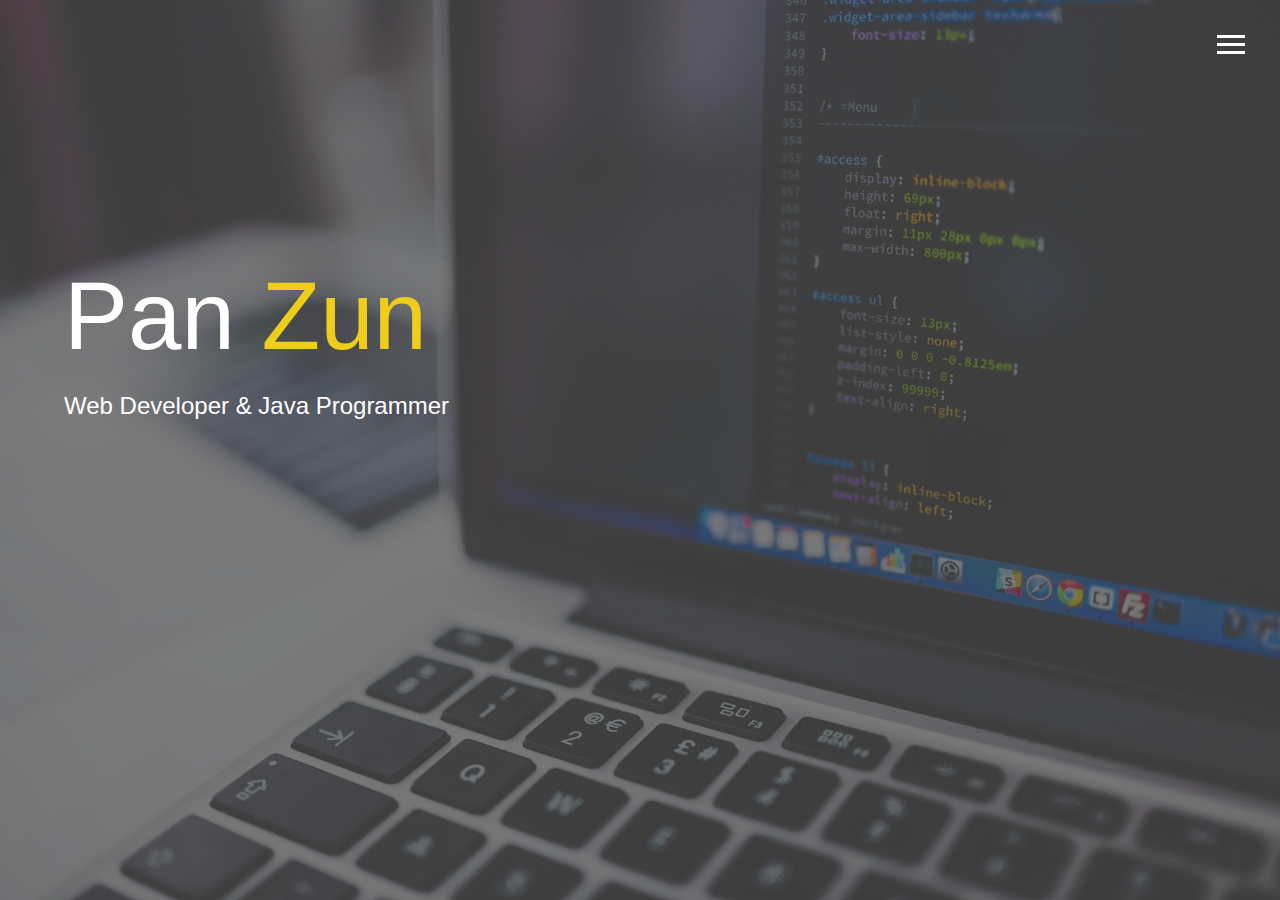
<file: index.html>
<!DOCTYPE html>
<html lang="en">

<head>
  <meta charset="UTF-8" />
  <meta name="viewport" content="width=device-width, initial-scale=1.0" />
  <meta http-equiv="X-UA-Compatible" content="ie=edge" />
  <title>Pan Zun | Portfolio</title>
  <link rel="stylesheet" href="style.css" />
  <link rel="stylesheet" href="https://use.fontawesome.com/releases/v5.5.0/css/all.css" integrity="sha384-B4dIYHKNBt8Bc12p+WXckhzcICo0wtJAoU8YZTY5qE0Id1GSseTk6S+L3BlXeVIU"
    crossorigin="anonymous" />
</head>

<body id="bg-img">
  <div class="overlay"></div>
  <header>
    <div class="hamburger">
      <div class="hamburger-line"></div>
      <div class="hamburger-line"></div>
      <div class="hamburger-line"></div>
    </div>

    <nav class="menu">
      <div class="menu-branding">
        <div class="portrait"></div>
      </div>
      <ul class="menu-nav">
        <li class="nav-item">
          <a href="index.html" class="nav-link">Home</a>
        </li>
        <li class="nav-item">
          <a href="about.html" class="nav-link">About Me</a>
        </li>
        <li class="nav-item"><a href="work.html" class="nav-link">Work</a></li>
        <li class="nav-item"><a href="contact.html" class="nav-link">Contact</a></li>
      </ul>
    </nav>
  </header>

  <main id="home">
    <h1 class="lg-heading">Pan <span class="text-secondary">Zun</span></h1>
    <h2 class="small-heading">Web Developer & Java Programmer</h2>
    <div class="icons">
      <a href="#!"><i class="fab fa-twitter fa-2x"></i></a>
      <a href="https://www.facebook.com/pan.zun.7" target="_blank"><i class="fab fa-facebook fa-2x"></i></a>
      <a href="https://www.instagram.com/pan_zun_23/" target="_blank"><i class="fab fa-instagram fa-2x"></i></a>
      <a href="https://github.com/zun21/City-Gallery/commits?author=zun21" target="_blank"><i class="fab fa-github fa-2x"></i></a>
    </div>
  </main>
  <script src="app.js"></script>
</body>

</html>
</file>
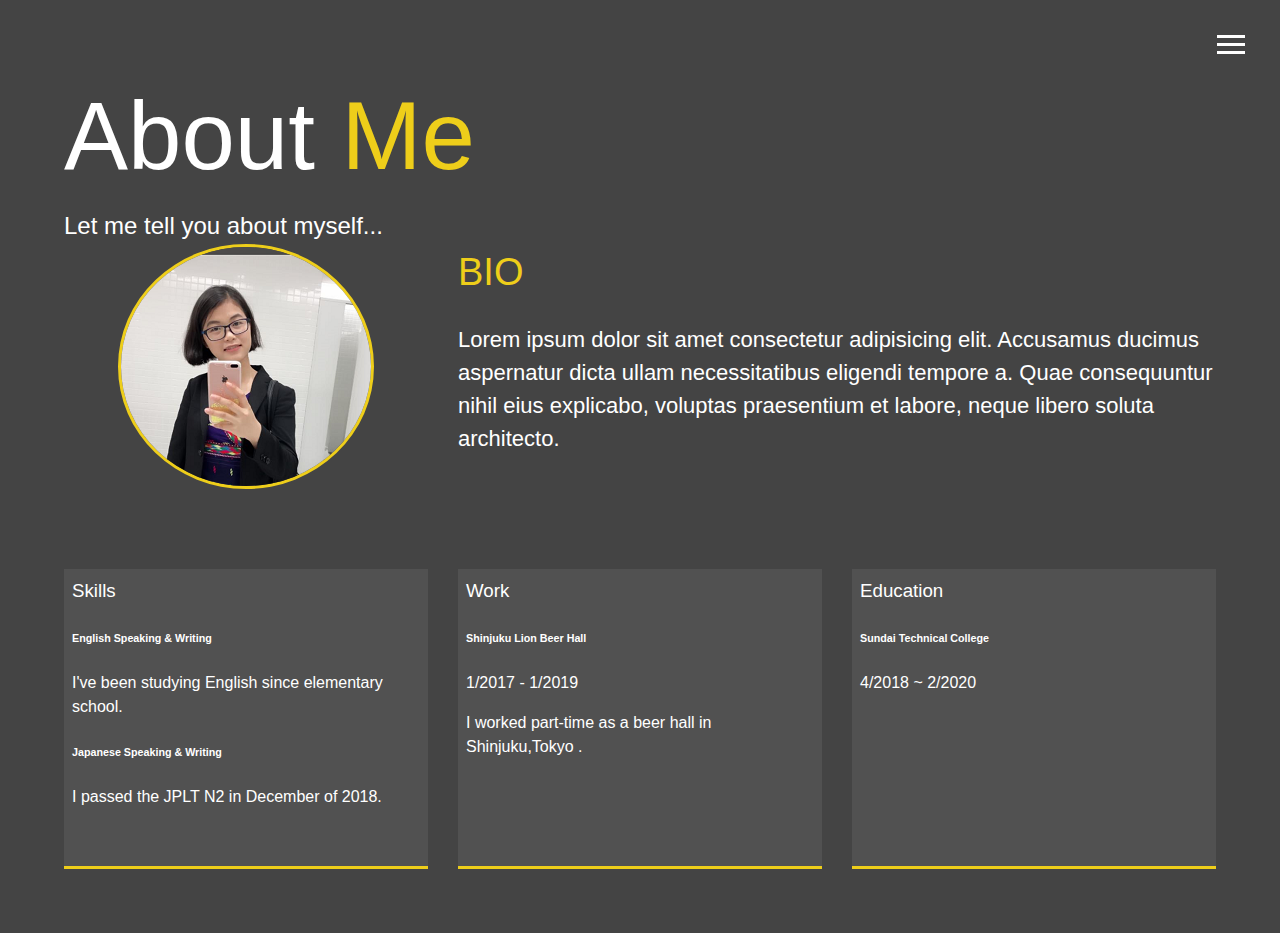
<file: about.html>
<!DOCTYPE html>
<html lang="en">

<head>
  <meta charset="UTF-8" />
  <meta name="viewport" content="width=device-width, initial-scale=1.0" />
  <meta http-equiv="X-UA-Compatible" content="ie=edge" />
  <!-- change -->
  <title>About Me</title>
  <link rel="stylesheet" href="style.css" />
  <link rel="stylesheet" href="https://use.fontawesome.com/releases/v5.5.0/css/all.css" integrity="sha384-B4dIYHKNBt8Bc12p+WXckhzcICo0wtJAoU8YZTY5qE0Id1GSseTk6S+L3BlXeVIU"
    crossorigin="anonymous" />
</head>

<body>
  <div class="overlay"></div>
  <header>
    <div class="hamburger">
      <div class="hamburger-line"></div>
      <div class="hamburger-line"></div>
      <div class="hamburger-line"></div>
    </div>

    <nav class="menu">
      <div class="menu-branding">
        <div class="portrait"></div>
      </div>
      <ul class="menu-nav">
        <li class="nav-item">
          <a href="index.html" class="nav-link">Home</a>
        </li>
        <li class="nav-item">
          <a href="about.html" class="nav-link">About Me</a>
        </li>
        <li class="nav-item"><a href="work.html" class="nav-link">Work</a></li>
        <li class="nav-item"><a href="contact.html" class="nav-link">Contact</a></li>
      </ul>
    </nav>
  </header>

  <main id="about">
    <h1 class="lg-heading">About <span class="text-secondary">Me</span></h1>
    <h2 class="small-heading">Let me tell you about myself...</h2>
    <div class="about-info">
      <img src="./portrait.jpg" alt="" class="bio-img" />
      <div class="bio">
        <h3 class="text-secondary bio-title">BIO</h3>
        <p>
          Lorem ipsum dolor sit amet consectetur adipisicing elit. Accusamus ducimus aspernatur dicta ullam necessitatibus eligendi
          tempore a. Quae consequuntur nihil eius explicabo, voluptas praesentium et labore, neque libero soluta architecto.
        </p>
      </div>
      <div class="job job-1">
        <h3 class="me-info">Skills</h3>
        <h6>English Speaking & Writing</h6>
        <p>I've been studying English since elementary school.</p>
        <h6>Japanese Speaking & Writing</h6>
        <p>I passed the JPLT N2 in December of 2018.</p>
      </div>

      <div class="job job-3">
        <h3 class="me-info">Education</h3>
        <h6>Sundai Technical College</h6>
        <p>4/2018 ~ 2/2020</p>
      </div>

      <div class="job job-2">
        <h3 class="me-info">Work</h3>
        <h6>Shinjuku Lion Beer Hall</h6>
        <p>1/2017 - 1/2019</p>
        <p>I worked part-time as a beer hall in Shinjuku,Tokyo .</p>
      </div>
    </div>
  </main>
  <script src="app.js"></script>
</body>

</html>
</file>
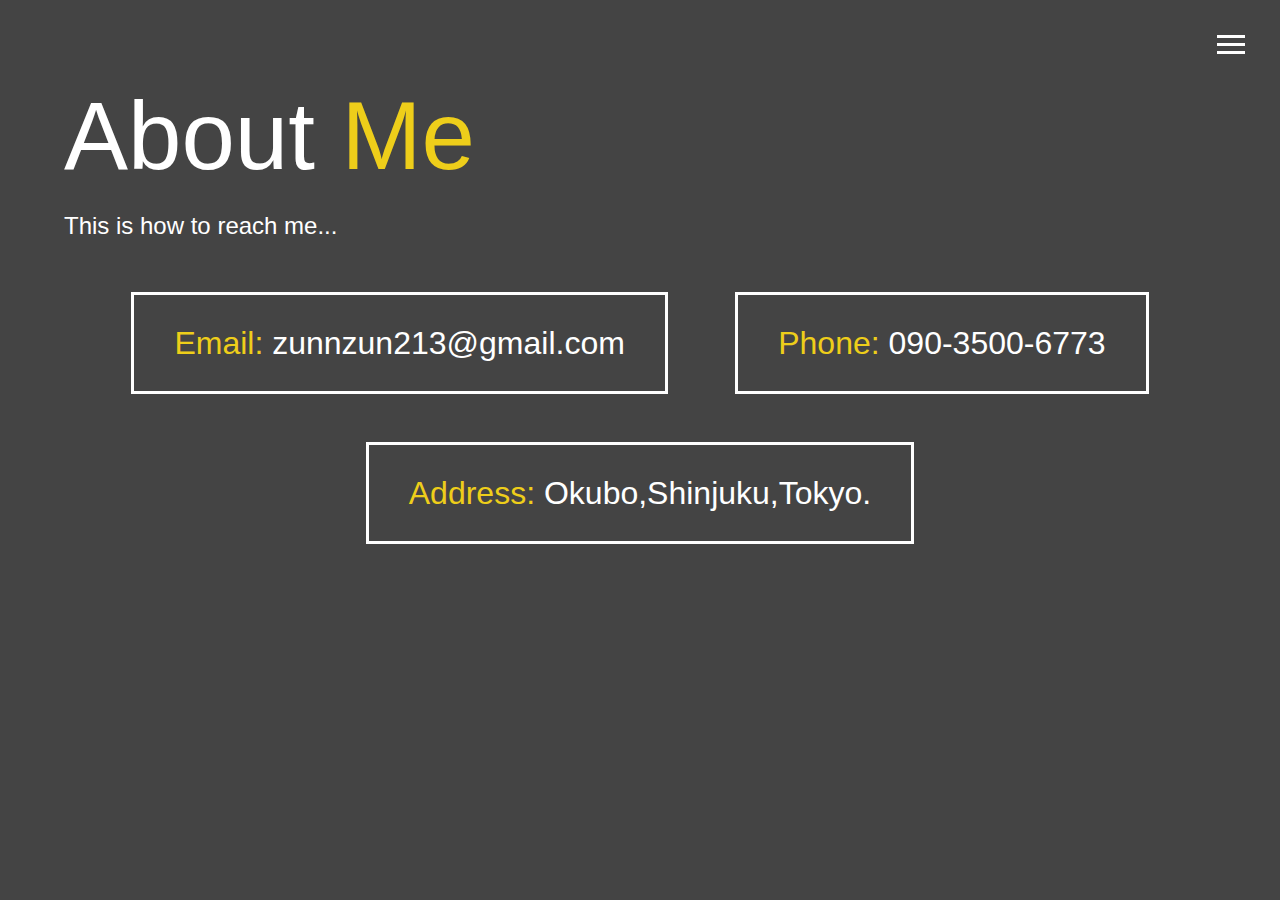
<file: Contact.html>
<!DOCTYPE html>
<html lang="en">

<head>
    <meta charset="UTF-8" />
    <meta name="viewport" content="width=device-width, initial-scale=1.0" />
    <meta http-equiv="X-UA-Compatible" content="ie=edge" />
    <!-- change -->
    <title>About Me</title>
    <link rel="stylesheet" href="style.css" />
    <link rel="stylesheet" href="https://use.fontawesome.com/releases/v5.5.0/css/all.css" integrity="sha384-B4dIYHKNBt8Bc12p+WXckhzcICo0wtJAoU8YZTY5qE0Id1GSseTk6S+L3BlXeVIU"
        crossorigin="anonymous" />
</head>

<body>
    <div class="overlay"></div>
    <header>
        <div class="hamburger">
            <div class="hamburger-line"></div>
            <div class="hamburger-line"></div>
            <div class="hamburger-line"></div>
        </div>

        <nav class="menu">
            <div class="menu-branding">
                <div class="portrait"></div>
            </div>
            <ul class="menu-nav">
                <li class="nav-item">
                    <a href="index.html" class="nav-link">Home</a>
                </li>
                <li class="nav-item">
                    <a href="about.html" class="nav-link">About Me</a>
                </li>
                <li class="nav-item"><a href="work.html" class="nav-link">Work</a></li>
                <li class="nav-item"><a href="contact.html" class="nav-link">Contact</a></li>
            </ul>
        </nav>
    </header>

    <main id="about">
        <h1 class="lg-heading">About <span class="text-secondary">Me</span></h1>
        <h2 class="small-heading">This is how to reach me...</h2>
        <div class="boxes">
            <div><span class="text-secondary">Email: </span>zunnzun213@gmail.com</div>
            <div><span class="text-secondary">Phone: </span>090-3500-6773</div>
            <div><span class="text-secondary">Address: </span> Okubo,Shinjuku,Tokyo.</div>

        </div>
    </main>
    <script src="app.js"></script>
</body>

</html>
</file>
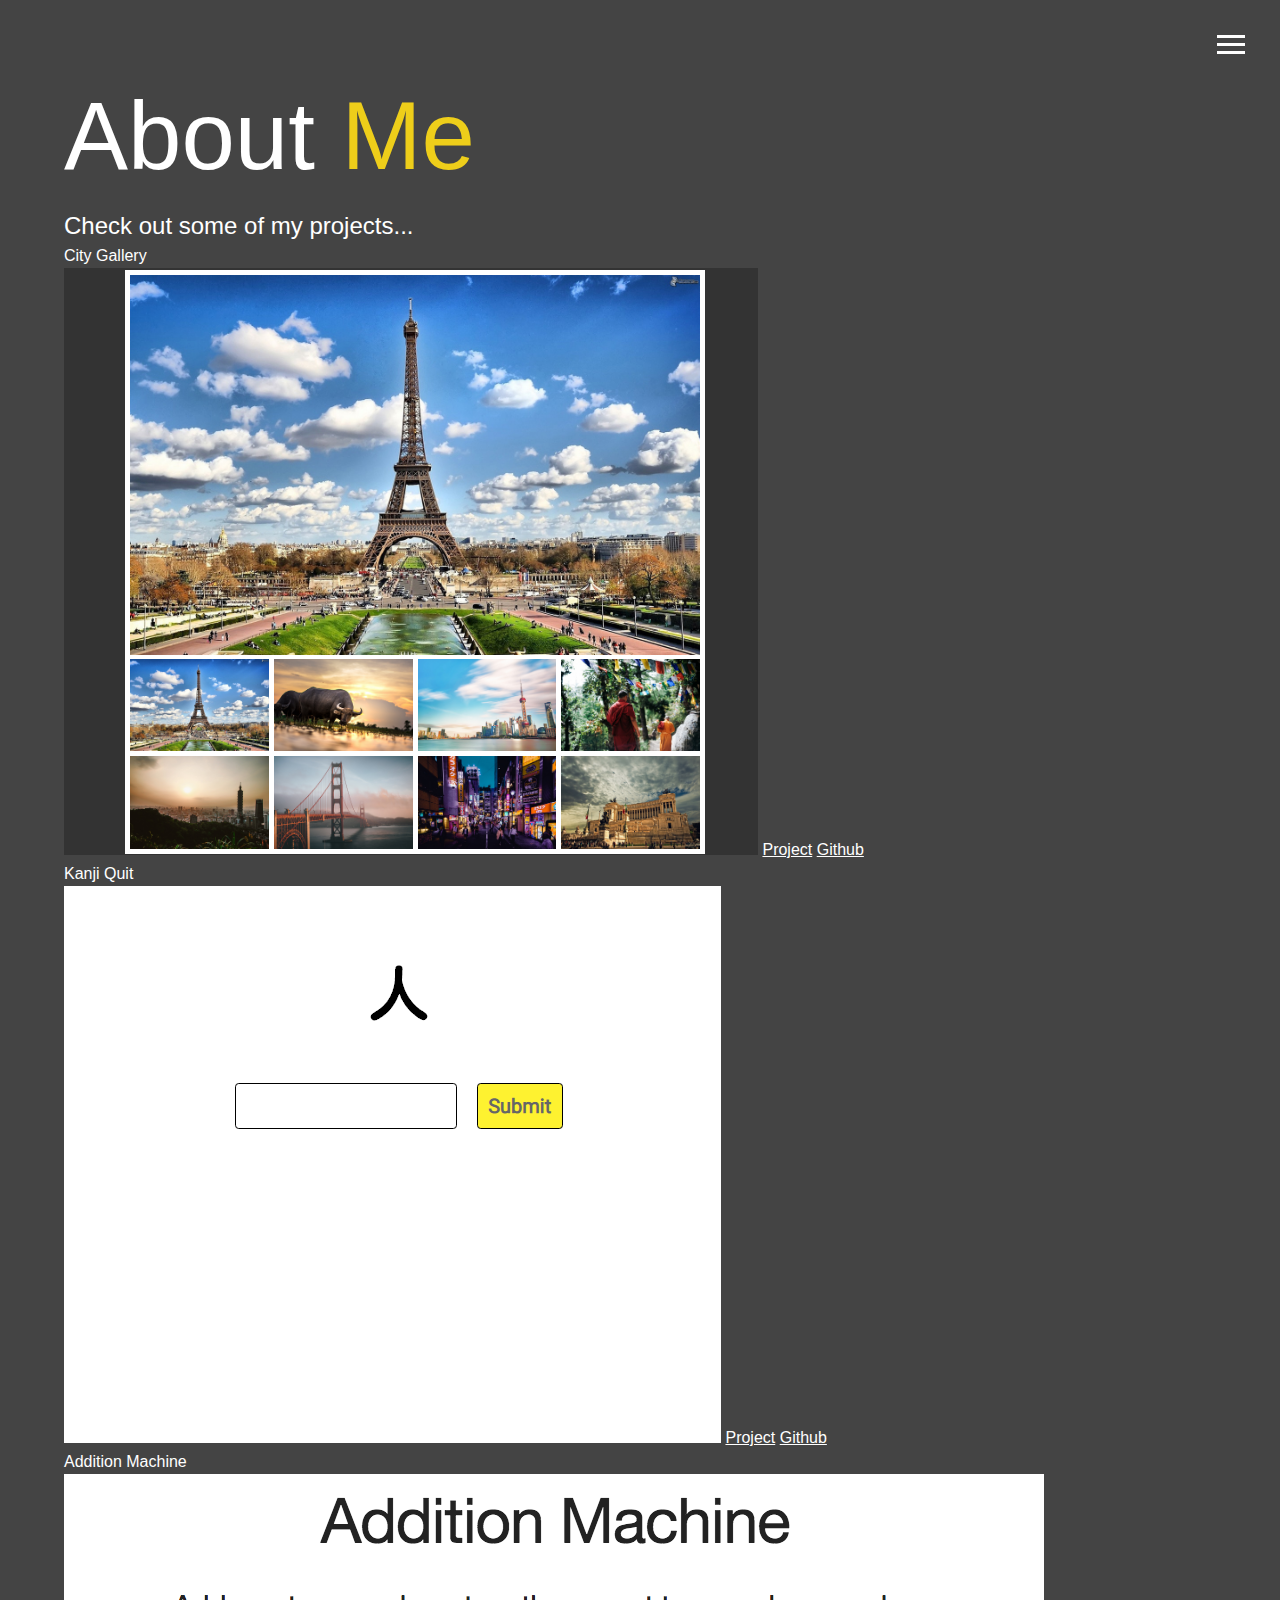
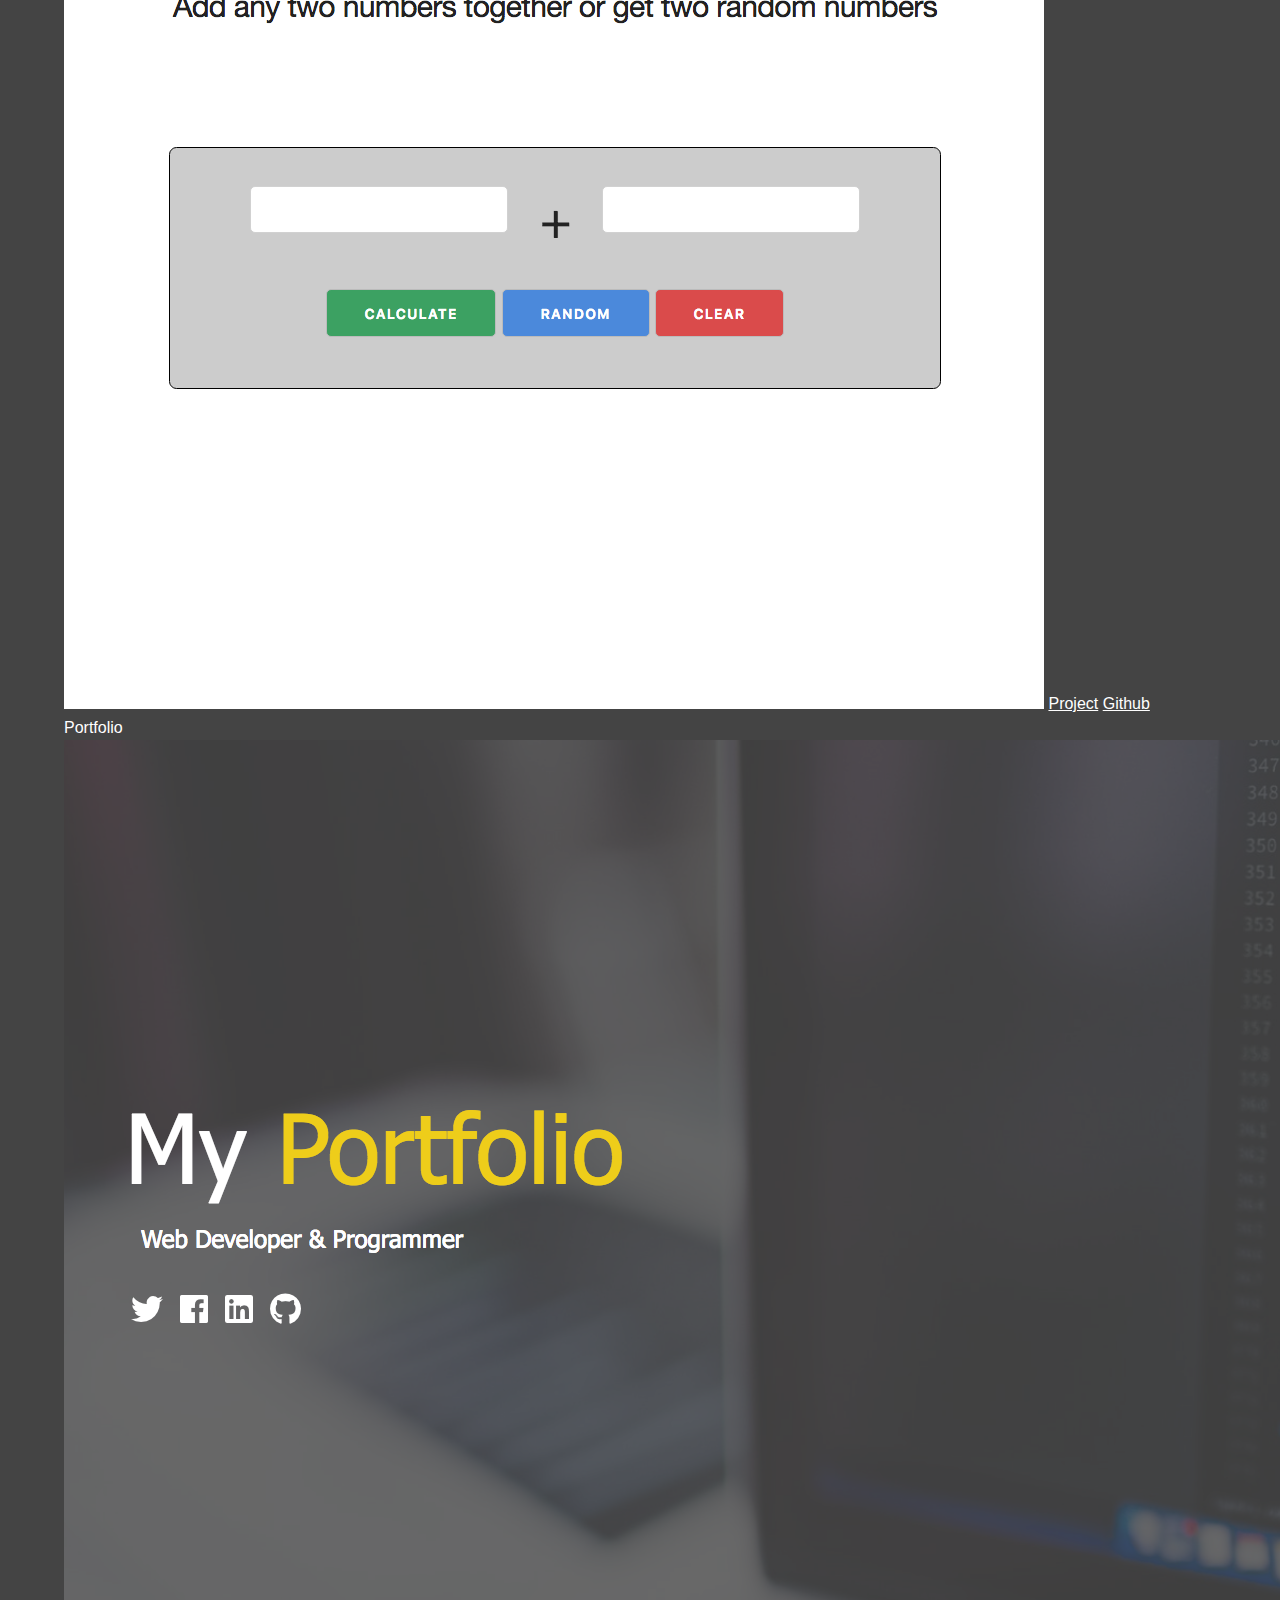
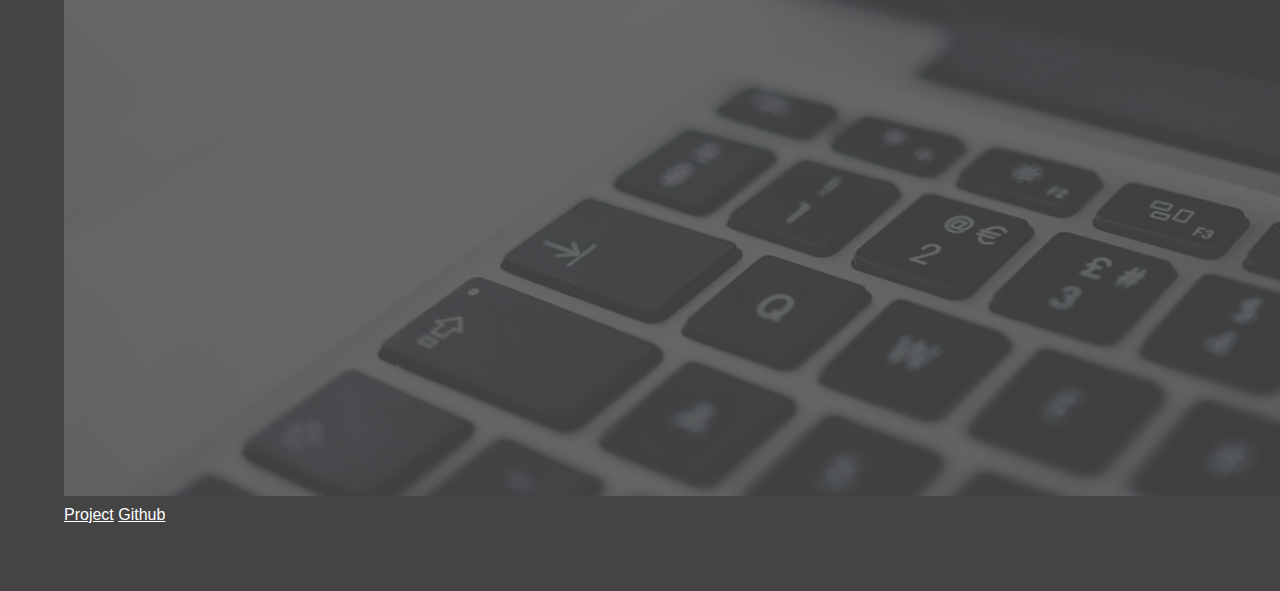
<file: Work.html>
<!DOCTYPE html>
<html lang="en">

<head>
    <meta charset="UTF-8" />
    <meta name="viewport" content="width=device-width, initial-scale=1.0" />
    <meta http-equiv="X-UA-Compatible" content="ie=edge" />
    <!-- change -->
    <title>About Me</title>
    <link rel="stylesheet" href="style.css" />
    <link rel="stylesheet" href="https://use.fontawesome.com/releases/v5.5.0/css/all.css" integrity="sha384-B4dIYHKNBt8Bc12p+WXckhzcICo0wtJAoU8YZTY5qE0Id1GSseTk6S+L3BlXeVIU"
        crossorigin="anonymous" />
</head>

<body>
    <div class="overlay"></div>
    <header>
        <div class="hamburger">
            <div class="hamburger-line"></div>
            <div class="hamburger-line"></div>
            <div class="hamburger-line"></div>
        </div>

        <nav class="menu">
            <div class="menu-branding">
                <div class="portrait"></div>
            </div>
            <ul class="menu-nav">
                <li class="nav-item">
                    <a href="index.html" class="nav-link">Home</a>
                </li>
                <li class="nav-item">
                    <a href="about.html" class="nav-link">About Me</a>
                </li>
                <li class="nav-item"><a href="work.html" class="nav-link">Work</a></li>
                <li class="nav-item"><a href="contact.html" class="nav-link">Contact</a></li>
            </ul>
        </nav>
    </header>

    <main id="about">
        <h1 class="lg-heading">About <span class="text-secondary">Me</span></h1>
        <h2 class="small-heading">Check out some of my projects...</h2>
        <div class="projects">
            <div class="item">
                <div class="project-title">City Gallery</div>
                <a href="#"><img src="Project1.png" alt=""></a>
                <a href="#" class="work-btn btn-light"><i class="fas fa-eye"></i>Project</a>
                <a href="#" class="work-btn btn-dark"><i class="fab fa-Github"></i>Github</a>
            </div>
            <div class="item">
                <div class="project-title">Kanji Quit</div>
                <a href="#"><img src="Project2.png" alt=""></a>
                <a href="#" class="work-btn btn-light"><i class="fas fa-eye"></i>Project</a>
                <a href="#" class="work-btn btn-dark"><i class="fab fa-Github"></i>Github</a>
            </div>
            <div class="item">
                <div class="project-title">Addition Machine</div>
                <a href="#"><img src="Project3.png" alt=""></a>
                <a href="#" class="work-btn btn-light"><i class="fas fa-eye"></i>Project</a>
                <a href="#" class="work-btn btn-dark"><i class="fab fa-Github"></i>Github</a>
            </div>
            <div class="item">
                <div class="project-title">Portfolio</div>
                <a href="#"><img src="Project4.png" alt=""></a>
                <a href="#" class="work-btn btn-light"><i class="fas fa-eye"></i>Project</a>
                <a href="#" class="work-btn btn-dark"><i class="fab fa-Github"></i>Github</a>
            </div>
        </div>
    </main>
    <script src="app.js"></script>
</body>

</html>
</file>
<file: style.css>
* {
  box-sizing: border-box;
}
body {
  background-color: #444;
  color: white;
  height: 100%;
  margin: 0;
  font-family: "Segoe UI", Tahoma, Geneva, Verdana, sans-serif;
  line-height: 1.5;
}
h1,
h2,
h3 {
  margin: 0;
  font-weight: 400;
}
.lg-heading {
  font-size: 6rem;
}
.text-secondary {
  color: #eece1a;
}
.sm-heading {
  margin-bottom: 2rem;
  padding: 0.2rem 1rem;
}
a {
  color: white;
}
header {
  position: fixed;
  z-index: 2;
  width: 100%;
}
main {
  padding: 4rem;
  height: 100%;
}
.icons {
  margin-top: 1rem;
}
.icons a {
  padding: 0.4rem;
}
.icons a:hover {
  color: #eece1a;
  transition: all 0.7s ease-out;
}
#home {
  overflow: hidden;
}
#home h1 {
  margin-top: 20vh;
}
#bg-img {
  background-image: url(background.jpg);
  background-attachment: fixed;
  background-size: cover;
}
.overlay {
  position: absolute;
  background: rgba(68, 68, 68, 0.7);
  top: 0;
  right: 0;
  width: 100%;
  height: 100%;
  z-index: -1;
}
/* HAMBURGER */
.hamburger-line {
  width: 28px;
  height: 3px;
  background: #fff;
  margin-bottom: 5px;
}
.hamburger {
  position: absolute;
  top: 35px;
  right: 35px;
  cursor: pointer;
  transition: all 0.6s ease-out;
  z-index: 4;
}
.close {
  transform: rotate(180deg);
}
.menu {
  visibility: hidden;
  width: 100%;
  top: 0;
  position: fixed;
}
.show {
  visibility: visible;
}
.menu-branding,
.menu-nav {
  display: flex;
  flex-flow: column wrap;
  width: 50%;
  justify-content: center;
  align-items: center;
  height: 100vh;
  float: left;
  overflow: hidden;
}
.menu-nav {
  margin: 0;
  padding: 0;
  background: #333;
  list-style: none;
}
.menu .nav-link {
  display: inline-block;
  position: relative;
  font-size: 30px;
  text-transform: uppercase;
  padding: 16px;
  text-decoration: none;
  font-weight: 400;
}
.nav-link:hover {
  color: #eece1a;
}

.menu-branding {
  background: #777;
}

.portrait {
  width: 250px;
  height: 250px;
  background: url("./portrait.jpg");
  border-radius: 50%;
  border: 3px solid #eece1a;
}
/* ABOUT PAGE */
.about-info {
  display: grid;
  grid-gap: 30px;
  grid-template-areas:
    "bioimage bio bio"
    "job1 job2 job3";
  grid-template-columns: repeat(3, 1fr);
}
#about {
  max-width: 1440px;
  margin: auto;
}
.bio-title {
  font-size: 38px;
}
.bio-img {
  grid-area: bioimage;
  margin: auto;
  border-radius: 50%;
  border: 3px solid #eece1a;
}
.bio {
  grid-area: bio;
  font-size: 22px;
}
.job{
  margin-top: 50px;
  background:#515151;
  padding: 0.5rem;
  border-bottom: 3px solid #eece1a;
  min-height: 300px;
  }

  .job-1{
    grid-area: job1;
  }
  .job-2{
    grid-area: job2;
  }

  .job-3{
    grid-area: job3;
  }
/*Contact Page*/
.boxes{
  display: flex;
  justify-content: space-evenly;
  flex-wrap: wrap;
  margin-top: 3rem;
  align-items: center;
}
.boxes div{
  font-size: 2rem;
  border: 3px solid#fff;
  margin-bottom: 3rem;
  padding: 1.5rem 2.5rem;
  transition: all 0.55 ease-out;
}
.boxes div:hover{
  padding:0.5rem 1.5rem;
  background: #eece1a;
  color: #000;
}
.boxes div:hover span{
  color: #000;
}
</file>
